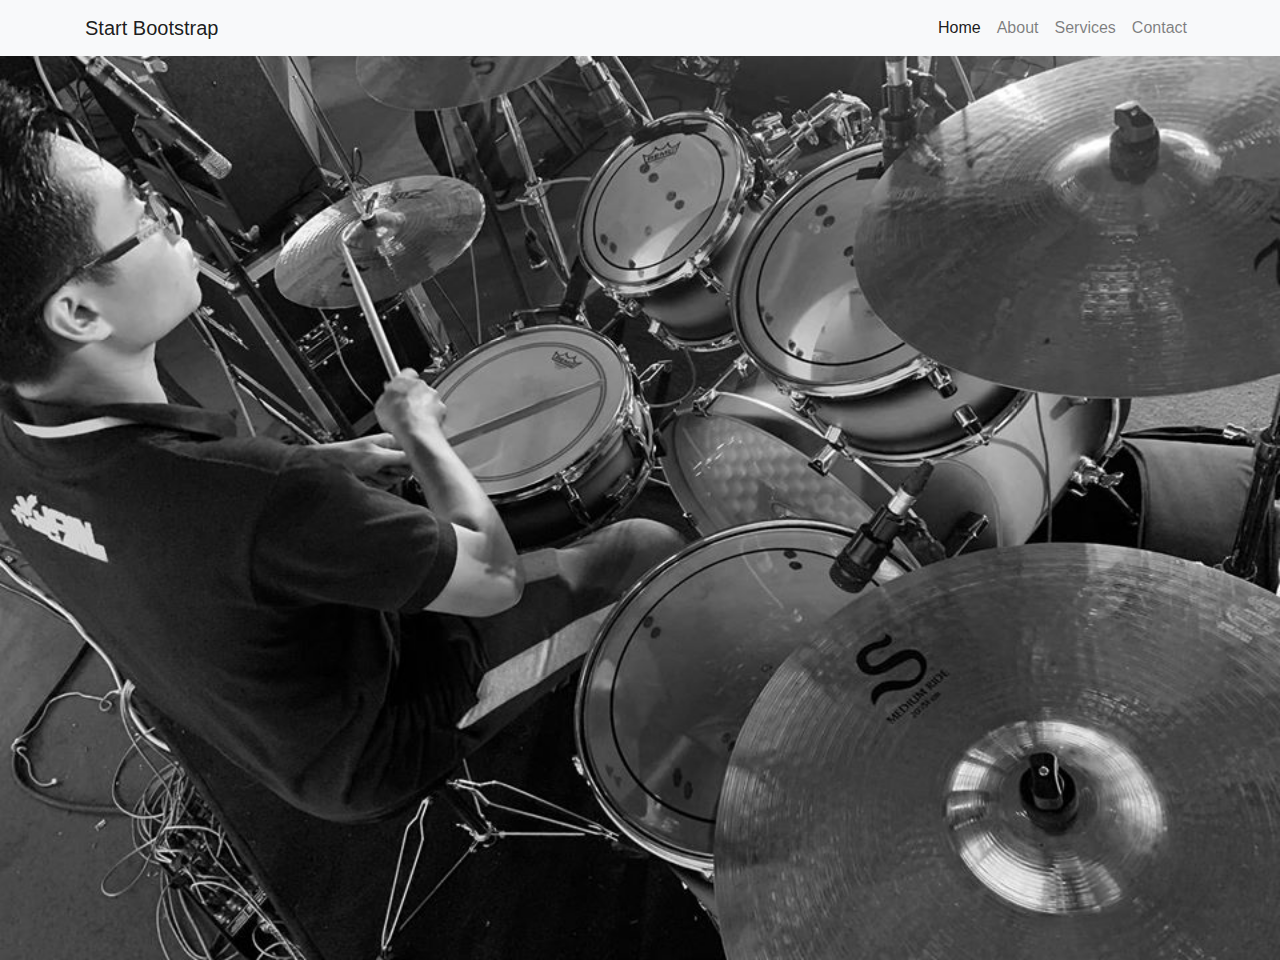
<file: index.html>
<!DOCTYPE html>
<html lang="en">
  <head>
    <!-- Required meta tags -->
    <meta charset="utf-8" />
    <meta
      name="viewport"
      content="width=device-width, initial-scale=1, shrink-to-fit=no"
    />
    <title>My profile</title>
    <!-- Bootstrap CSS -->
    <link
      rel="stylesheet"
      href="https://stackpath.bootstrapcdn.com/bootstrap/4.5.2/css/bootstrap.min.css"
      integrity="sha384-JcKb8q3iqJ61gNV9KGb8thSsNjpSL0n8PARn9HuZOnIxN0hoP+VmmDGMN5t9UJ0Z"
      crossorigin="anonymous"
    />
  </head>
  <body>
    <!-- Navigation -->
    <nav class="navbar navbar-expand-lg navbar-light bg-light fixed-top">
      <div class="container">
        <a class="navbar-brand" href="#">Start Bootstrap</a>
        <button
          class="navbar-toggler"
          type="button"
          data-toggle="collapse"
          data-target="#navbarResponsive"
          aria-controls="navbarResponsive"
          aria-expanded="false"
          aria-label="Toggle navigation"
        >
          <span class="navbar-toggler-icon"></span>
        </button>
        <div class="collapse navbar-collapse" id="navbarResponsive">
          <ul class="navbar-nav ml-auto">
            <li class="nav-item active">
              <a class="nav-link" href="#"
                >Home
                <span class="sr-only">(current)</span>
              </a>
            </li>
            <li class="nav-item">
              <a class="nav-link" href="#">About</a>
            </li>
            <li class="nav-item">
              <a class="nav-link" href="#">Services</a>
            </li>
            <li class="nav-item">
              <a class="nav-link" href="#">Contact</a>
            </li>
          </ul>
        </div>
      </div>
    </nav>
    <!-- Picture slideshow  -->
    <div
      id="carouselExampleSlidesOnly"
      class="carousel slide"
      data-ride="carousel"
    >
      <div class="carousel-inner">
        <div class="carousel-item active">
          <img src="./images/pic03.jpg" class="d-block w-100" alt="..." />
        </div>
        <div class="carousel-item">
          <img src="./images/pic01.jpg" class="d-block w-100" alt="..." />
        </div>
        <div class="carousel-item">
          <img src="./images/pic02.jpg" class="d-block w-100" alt="..." />
        </div>
      </div>
    </div>

    <!-- Optional JavaScript -->
    <script src="js/main.js"></script>
    <!-- jQuery first, then Popper.js, then Bootstrap JS -->
    <script
      src="https://code.jquery.com/jquery-3.5.1.slim.min.js"
      integrity="sha384-DfXdz2htPH0lsSSs5nCTpuj/zy4C+OGpamoFVy38MVBnE+IbbVYUew+OrCXaRkfj"
      crossorigin="anonymous"
    ></script>
    <script
      src="https://cdn.jsdelivr.net/npm/popper.js@1.16.1/dist/umd/popper.min.js"
      integrity="sha384-9/reFTGAW83EW2RDu2S0VKaIzap3H66lZH81PoYlFhbGU+6BZp6G7niu735Sk7lN"
      crossorigin="anonymous"
    ></script>
    <script
      src="https://stackpath.bootstrapcdn.com/bootstrap/4.5.2/js/bootstrap.min.js"
      integrity="sha384-B4gt1jrGC7Jh4AgTPSdUtOBvfO8shuf57BaghqFfPlYxofvL8/KUEfYiJOMMV+rV"
      crossorigin="anonymous"
    ></script>
  </body>
</html>
</file>
